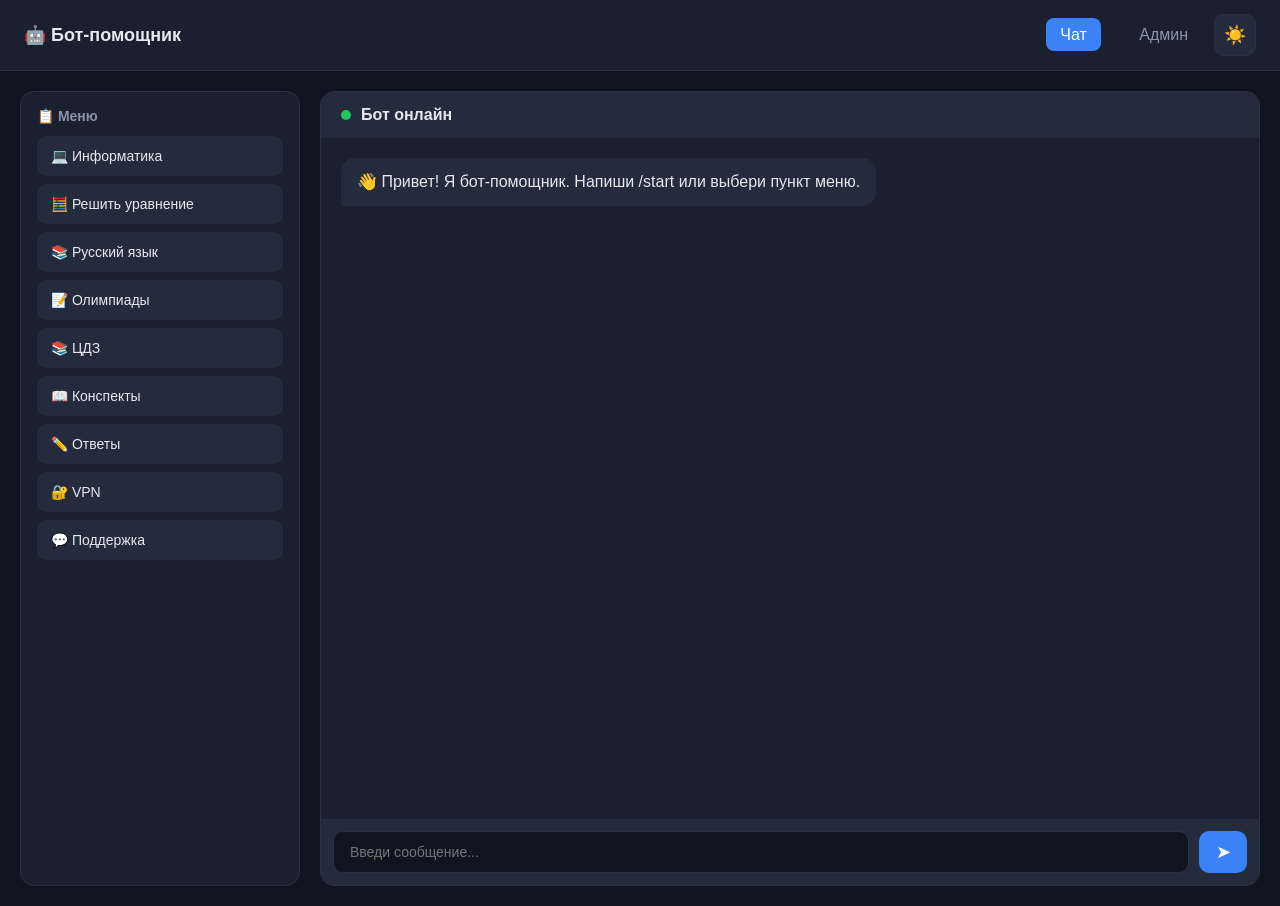
<file: index.html>
<!DOCTYPE html>
<html lang="ru" data-theme="dark">
<head>
<meta charset="UTF-8">
<meta name="viewport" content="width=device-width, initial-scale=1.0">
<title>Бот-помощник | Демо</title>
<link rel="stylesheet" href="style.css">
<script>
  (function() {
    const saved = localStorage.getItem("theme") || "dark";
    document.documentElement.setAttribute("data-theme", saved);
  })();
</script>
</head>
<body>

<header class="topbar">
  <div class="logo">🤖 Бот-помощник</div>
  <div class="topbar-right">
    <nav>
      <a href="index.html" class="active">Чат</a>
      <a href="admin.html">Админ</a>
    </nav>
    <button class="theme-toggle" id="themeToggle" title="Сменить тему">
      <span class="icon sun">☀️</span>
      <span class="icon moon hidden">🌙</span>
    </button>
  </div>
</header>

<main class="container">
  <div class="sidebar">
    <h3>📋 Меню</h3>
    <button class="menu-btn" data-action="informatics">💻 Информатика</button>
    <button class="menu-btn" data-action="equation">🧮 Решить уравнение</button>
    <button class="menu-btn" data-action="russian">📚 Русский язык</button>
    <button class="menu-btn" data-action="olympiads">📝 Олимпиады</button>
    <button class="menu-btn" data-action="dz">📚 ЦДЗ</button>
    <button class="menu-btn" data-action="konspekty">📖 Конспекты</button>
    <button class="menu-btn" data-action="otv">✏️ Ответы</button>
    <button class="menu-btn" data-action="vpn">🔐 VPN</button>
    <button class="menu-btn" data-action="support">💬 Поддержка</button>
  </div>

  <div class="chat">
    <div class="chat-header">
      <span class="dot"></span> Бот онлайн
    </div>
    <div class="chat-body" id="chatBody"></div>
    <div class="chat-input">
      <input type="text" id="userInput" placeholder="Введи сообщение..." autocomplete="off">
      <button id="sendBtn">➤</button>
    </div>
  </div>
</main>

<script src="script.js"></script>
<script src="theme.js"></script>
</body>
</html>
</file>
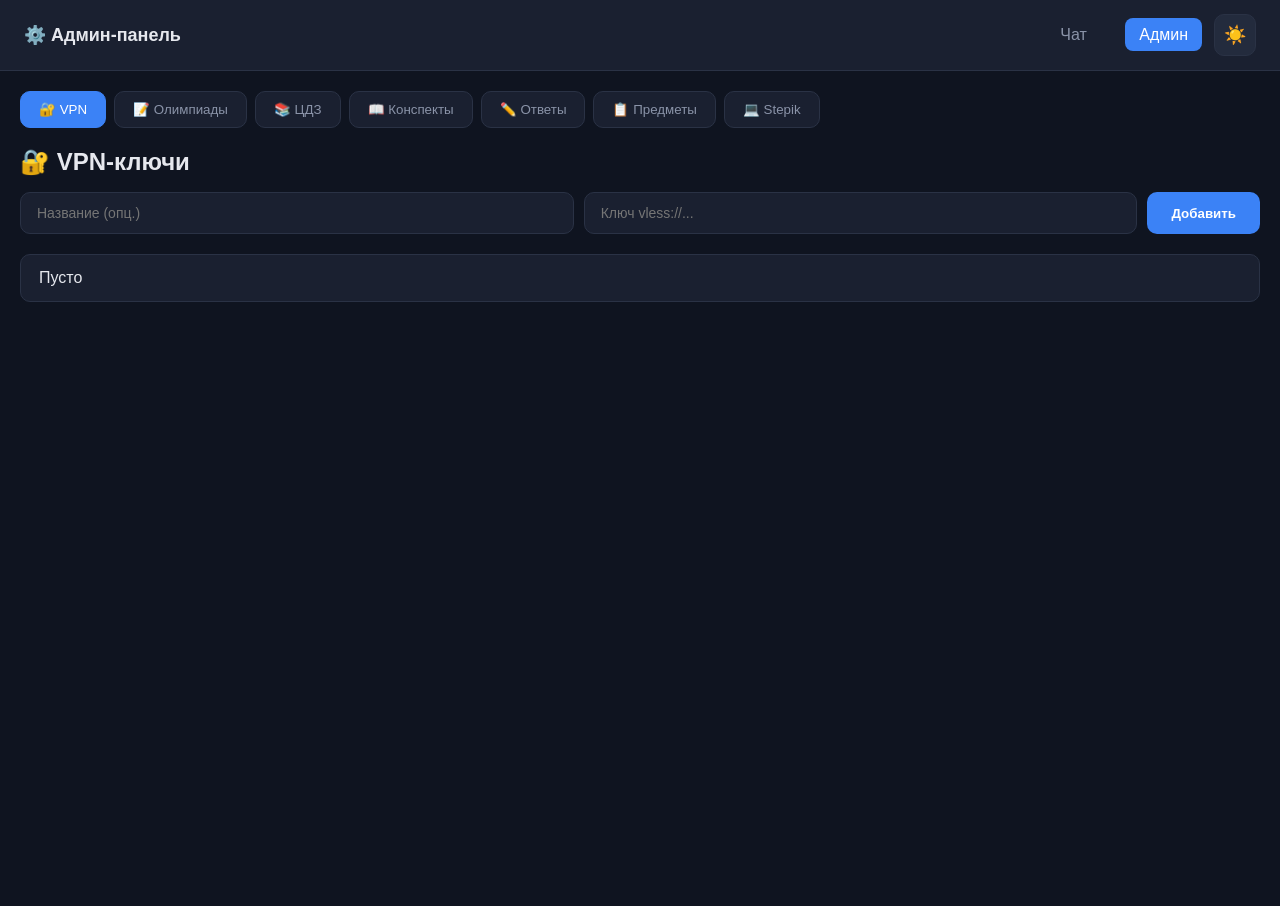
<file: admin.html>
<!DOCTYPE html>
<html lang="ru" data-theme="dark">
<head>
<meta charset="UTF-8">
<meta name="viewport" content="width=device-width, initial-scale=1.0">
<title>Админ-панель</title>
<link rel="stylesheet" href="style.css">
<script>
  (function() {
    const saved = localStorage.getItem("theme") || "dark";
    document.documentElement.setAttribute("data-theme", saved);
  })();
</script>
</head>
<body>

<header class="topbar">
  <div class="logo">⚙️ Админ-панель</div>
  <div class="topbar-right">
    <nav>
      <a href="index.html">Чат</a>
      <a href="admin.html" class="active">Админ</a>
    </nav>
    <button class="theme-toggle" id="themeToggle" title="Сменить тему">
      <span class="icon sun">☀️</span>
      <span class="icon moon hidden">🌙</span>
    </button>
  </div>
</header>

<main class="container admin-container">
  <div class="tabs">
    <button class="tab active" data-tab="vpn">🔐 VPN</button>
    <button class="tab" data-tab="olymp">📝 Олимпиады</button>
    <button class="tab" data-tab="dz">📚 ЦДЗ</button>
    <button class="tab" data-tab="konsp">📖 Конспекты</button>
    <button class="tab" data-tab="otv">✏️ Ответы</button>
    <button class="tab" data-tab="subjects">📋 Предметы</button>
    <button class="tab" data-tab="stepik">💻 Stepik</button>
  </div>

  <section class="tab-content active" id="tab-vpn">
    <h2>🔐 VPN-ключи</h2>
    <div class="form-row">
      <input type="text" id="vpnName" placeholder="Название (опц.)">
      <input type="text" id="vpnKey" placeholder="Ключ vless://...">
      <button onclick="addVPN()">Добавить</button>
    </div>
    <ul class="list" id="vpnList"></ul>
  </section>

  <section class="tab-content" id="tab-olymp">
    <h2>📝 Олимпиады</h2>
    <div class="form-col">
      <input type="text" id="olympName" placeholder="Название">
      <textarea id="olympContent" placeholder="Ответы/содержание"></textarea>
      <button onclick="addOlymp()">Добавить</button>
    </div>
    <ul class="list" id="olympList"></ul>
  </section>

  <section class="tab-content" id="tab-dz">
    <h2>📚 ЦДЗ</h2>
    <div class="form-col">
      <input type="text" id="dzSubject" placeholder="Предмет">
      <input type="text" id="dzTitle" placeholder="Название задания">
      <textarea id="dzContent" placeholder="Ответы"></textarea>
      <button onclick="addDZ()">Добавить</button>
    </div>
    <ul class="list" id="dzList"></ul>
  </section>

  <section class="tab-content" id="tab-konsp">
    <h2>📖 Конспекты</h2>
    <div class="form-col">
      <input type="text" id="konspSubject" placeholder="Предмет">
      <input type="text" id="konspTitle" placeholder="Тема">
      <textarea id="konspContent" placeholder="Текст конспекта"></textarea>
      <button onclick="addKonsp()">Добавить</button>
    </div>
    <ul class="list" id="konspList"></ul>
  </section>

  <section class="tab-content" id="tab-otv">
    <h2>✏️ Ответы на темы</h2>
    <div class="form-col">
      <input type="text" id="otvSubject" placeholder="Предмет">
      <input type="text" id="otvTopic" placeholder="Тема">
      <textarea id="otvContent" placeholder="Ответ"></textarea>
      <button onclick="addOTV()">Добавить</button>
    </div>
    <ul class="list" id="otvList"></ul>
  </section>

  <section class="tab-content" id="tab-subjects">
    <h2>📋 Предметы</h2>
    <div class="form-row">
      <input type="text" id="subjectName" placeholder="Название предмета">
      <button onclick="addSubject()">Добавить</button>
    </div>
    <ul class="list" id="subjectList"></ul>
  </section>

  <section class="tab-content" id="tab-stepik">
    <h2>💻 Данные Stepik / Я.Учебник</h2>
    <p style="color:var(--text-muted)">Здесь отображаются данные, отправленные пользователями через чат.</p>
    <ul class="list" id="stepikList"></ul>
  </section>
</main>

<script src="admin.js"></script>
<script src="theme.js"></script>
</body>
</html>
</file>
<file: style.css>
:root,
[data-theme="dark"] {
  --bg: #0f1420;
  --bg-elev: #1a2030;
  --bg-elev2: #232b3d;
  --border: #2a3245;
  --text: #e6e8ee;
  --text-muted: #8a93a8;
  --accent: #3b82f6;
  --accent-hover: #2563eb;
  --user-msg: #3b82f6;
  --danger: #ef4444;
  --danger-hover: #dc2626;
}

[data-theme="light"] {
  --bg: #f4f6fb;
  --bg-elev: #ffffff;
  --bg-elev2: #eef1f8;
  --border: #d8dde8;
  --text: #1a2030;
  --text-muted: #64708a;
  --accent: #3b82f6;
  --accent-hover: #2563eb;
  --user-msg: #3b82f6;
  --danger: #ef4444;
  --danger-hover: #dc2626;
}

* { box-sizing: border-box; margin: 0; padding: 0; }

body {
  font-family: -apple-system, BlinkMacSystemFont, "Segoe UI", Roboto, sans-serif;
  background: var(--bg);
  color: var(--text);
  min-height: 100vh;
  transition: background .3s, color .3s;
}

.topbar {
  background: var(--bg-elev);
  padding: 14px 24px;
  display: flex;
  justify-content: space-between;
  align-items: center;
  border-bottom: 1px solid var(--border);
  position: sticky;
  top: 0;
  z-index: 100;
  transition: background .3s, border-color .3s;
}

.logo { font-size: 18px; font-weight: 700; }

.topbar-right {
  display: flex;
  align-items: center;
  gap: 12px;
}

.topbar nav a {
  color: var(--text-muted);
  text-decoration: none;
  margin-left: 20px;
  padding: 8px 14px;
  border-radius: 8px;
  transition: .2s;
}
.topbar nav a:hover { background: var(--bg-elev2); color: var(--text); }
.topbar nav a.active { background: var(--accent); color: #fff; }

.theme-toggle {
  background: var(--bg-elev2);
  border: 1px solid var(--border);
  color: var(--text);
  width: 42px;
  height: 42px;
  border-radius: 10px;
  cursor: pointer;
  font-size: 18px;
  display: flex;
  align-items: center;
  justify-content: center;
  transition: .2s;
  position: relative;
  overflow: hidden;
}
.theme-toggle:hover {
  background: var(--accent);
  color: #fff;
  border-color: var(--accent);
  transform: rotate(15deg) scale(1.05);
}
.theme-toggle .icon {
  transition: transform .4s, opacity .3s;
  position: absolute;
}
.theme-toggle .icon.hidden {
  opacity: 0;
  transform: rotate(180deg) scale(0.5);
}

.container {
  display: grid;
  grid-template-columns: 280px 1fr;
  gap: 20px;
  padding: 20px;
  max-width: 1400px;
  margin: 0 auto;
  height: calc(100vh - 65px);
}
.admin-container { display: block; overflow-y: auto; height: calc(100vh - 65px); }

.sidebar {
  background: var(--bg-elev);
  border-radius: 14px;
  padding: 16px;
  overflow-y: auto;
  border: 1px solid var(--border);
  transition: background .3s, border-color .3s;
}
.sidebar h3 { margin-bottom: 12px; color: var(--text-muted); font-size: 14px; }
.menu-btn {
  display: block;
  width: 100%;
  text-align: left;
  background: var(--bg-elev2);
  border: none;
  color: var(--text);
  padding: 12px 14px;
  margin-bottom: 8px;
  border-radius: 10px;
  cursor: pointer;
  font-size: 14px;
  transition: .2s;
}
.menu-btn:hover { background: var(--accent); color: #fff; transform: translateX(4px); }

.chat {
  background: var(--bg-elev);
  border-radius: 14px;
  display: flex;
  flex-direction: column;
  overflow: hidden;
  border: 1px solid var(--border);
  transition: background .3s, border-color .3s;
}
.chat-header {
  padding: 14px 20px;
  background: var(--bg-elev2);
  font-weight: 600;
  display: flex;
  align-items: center;
  gap: 10px;
  transition: background .3s;
}
.dot {
  width: 10px; height: 10px;
  background: #22c55e;
  border-radius: 50%;
  animation: pulse 1.8s infinite;
}
@keyframes pulse {
  0%,100% { opacity: 1; }
  50% { opacity: .4; }
}

.chat-body {
  flex: 1;
  padding: 20px;
  overflow-y: auto;
  display: flex;
  flex-direction: column;
  gap: 12px;
}

.msg {
  max-width: 75%;
  padding: 12px 16px;
  border-radius: 14px;
  line-height: 1.5;
  white-space: pre-wrap;
  word-wrap: break-word;
  animation: slide .25s ease;
}
@keyframes slide {
  from { opacity: 0; transform: translateY(8px); }
  to { opacity: 1; transform: translateY(0); }
}
.msg.bot {
  background: var(--bg-elev2);
  align-self: flex-start;
  border-bottom-left-radius: 4px;
}
.msg.user {
  background: var(--user-msg);
  color: #fff;
  align-self: flex-end;
  border-bottom-right-radius: 4px;
}
.msg pre, .msg code {
  background: var(--bg);
  padding: 2px 6px;
  border-radius: 4px;
  font-family: monospace;
  font-size: 13px;
}

.chat-input {
  display: flex;
  padding: 12px;
  background: var(--bg-elev2);
  gap: 10px;
  transition: background .3s;
}
.chat-input input {
  flex: 1;
  background: var(--bg);
  border: 1px solid var(--border);
  color: var(--text);
  padding: 12px 16px;
  border-radius: 10px;
  font-size: 14px;
  outline: none;
  transition: .2s;
}
.chat-input input:focus { border-color: var(--accent); }
.chat-input button {
  background: var(--accent);
  border: none;
  color: #fff;
  width: 48px;
  border-radius: 10px;
  cursor: pointer;
  font-size: 18px;
  transition: .2s;
}
.chat-input button:hover { background: var(--accent-hover); }

.tabs {
  display: flex;
  flex-wrap: wrap;
  gap: 8px;
  margin-bottom: 20px;
}
.tab {
  background: var(--bg-elev);
  border: 1px solid var(--border);
  color: var(--text-muted);
  padding: 10px 18px;
  border-radius: 10px;
  cursor: pointer;
  transition: .2s;
}
.tab:hover { color: var(--text); }
.tab.active { background: var(--accent); color: #fff; border-color: var(--accent); }

.tab-content { display: none; }
.tab-content.active { display: block; }

.tab-content h2 { margin-bottom: 16px; }

.form-row, .form-col {
  display: flex;
  gap: 10px;
  margin-bottom: 20px;
  flex-wrap: wrap;
}
.form-col { flex-direction: column; }

.form-row input, .form-col input, .form-col textarea {
  flex: 1;
  min-width: 200px;
  background: var(--bg-elev);
  border: 1px solid var(--border);
  color: var(--text);
  padding: 12px 16px;
  border-radius: 10px;
  font-size: 14px;
  font-family: inherit;
  outline: none;
  transition: .2s;
}
.form-col textarea { min-height: 100px; resize: vertical; }
.form-row input:focus, .form-col input:focus, .form-col textarea:focus {
  border-color: var(--accent);
}

.form-row button, .form-col button {
  background: var(--accent);
  border: none;
  color: #fff;
  padding: 12px 24px;
  border-radius: 10px;
  cursor: pointer;
  font-weight: 600;
  transition: .2s;
}
.form-row button:hover, .form-col button:hover { background: var(--accent-hover); }

.list { list-style: none; }
.list li {
  background: var(--bg-elev);
  border: 1px solid var(--border);
  padding: 14px 18px;
  border-radius: 10px;
  margin-bottom: 10px;
  display: flex;
  justify-content: space-between;
  align-items: center;
  gap: 14px;
  transition: .2s;
}
.list li .info { flex: 1; }
.list li .info strong { display: block; margin-bottom: 4px; }
.list li .info small { color: var(--text-muted); }
.list li button.del {
  background: var(--danger);
  border: none;
  color: #fff;
  padding: 8px 14px;
  border-radius: 8px;
  cursor: pointer;
  font-size: 13px;
  transition: .2s;
}
.list li button.del:hover { background: var(--danger-hover); }

@media (max-width: 768px) {
  .container { grid-template-columns: 1fr; }
  .sidebar { max-height: 200px; }
  .topbar nav a { margin-left: 8px; padding: 6px 10px; }
}
</file>
